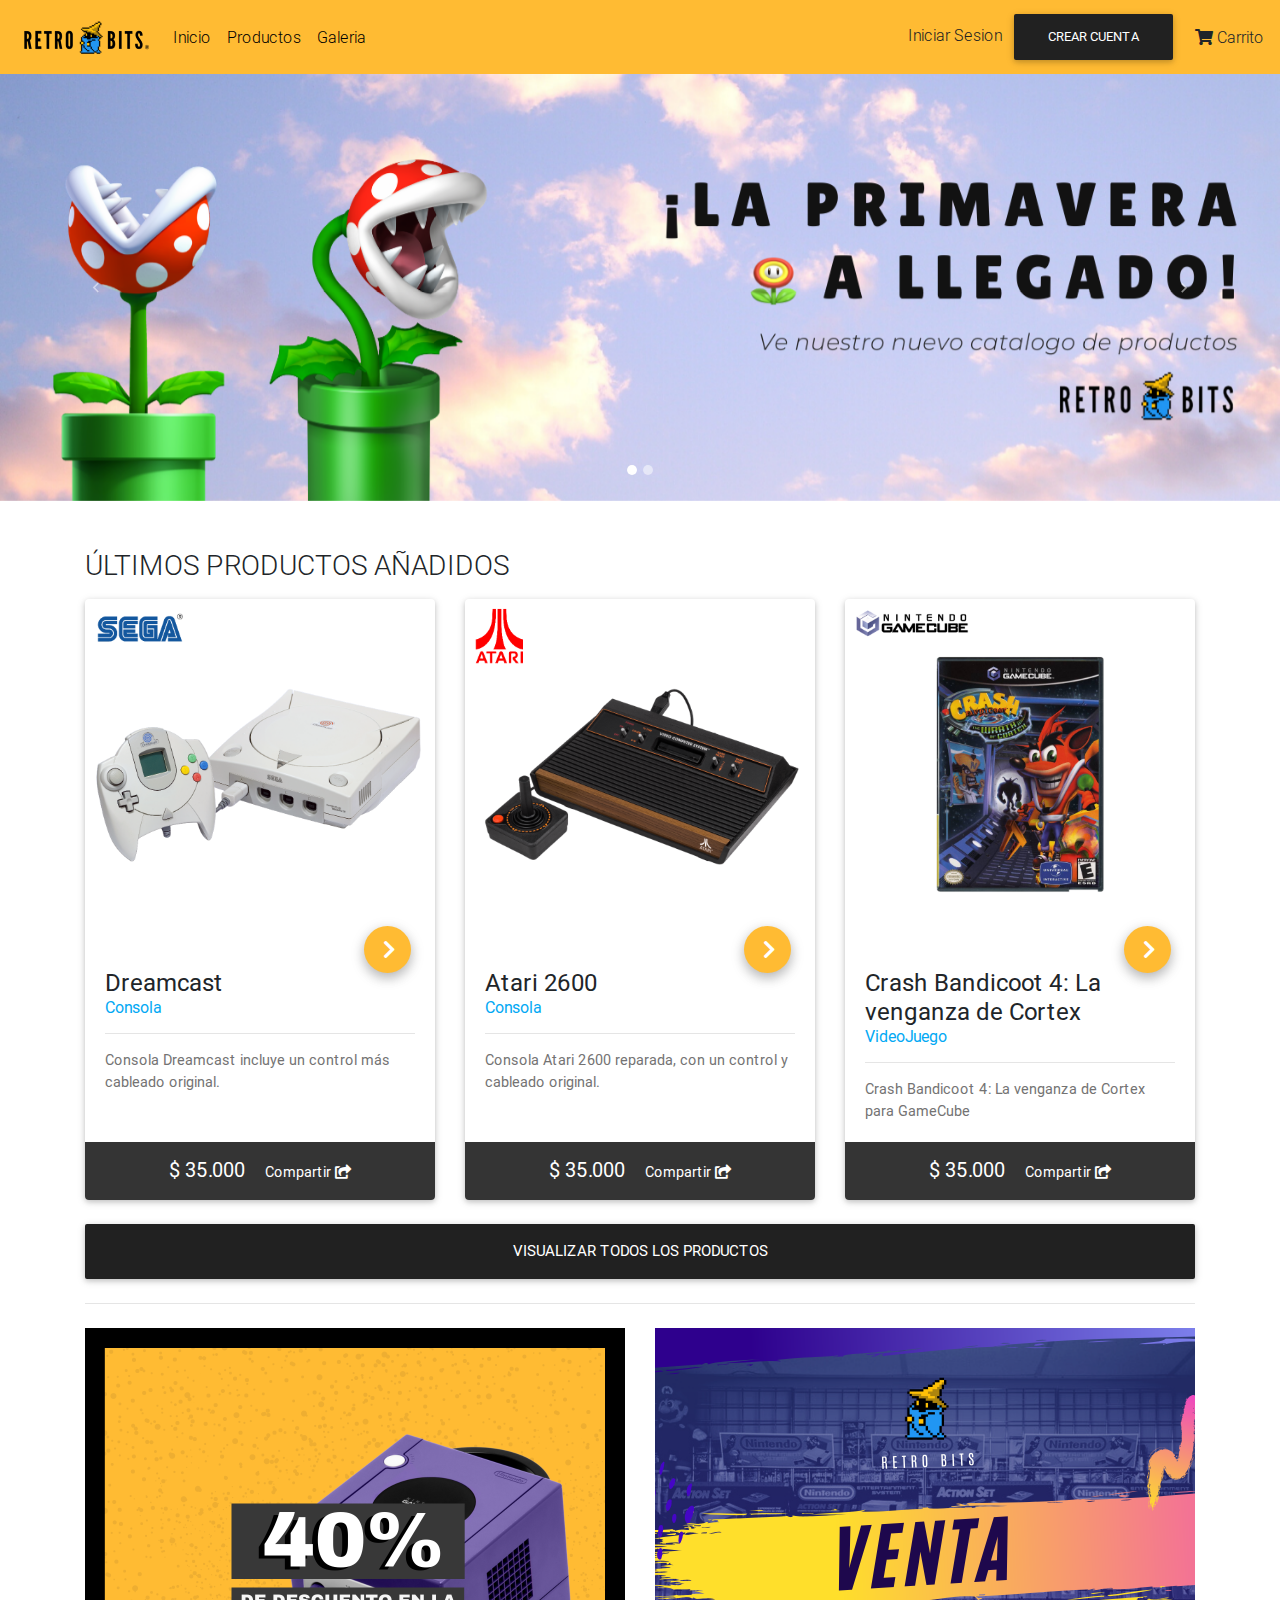
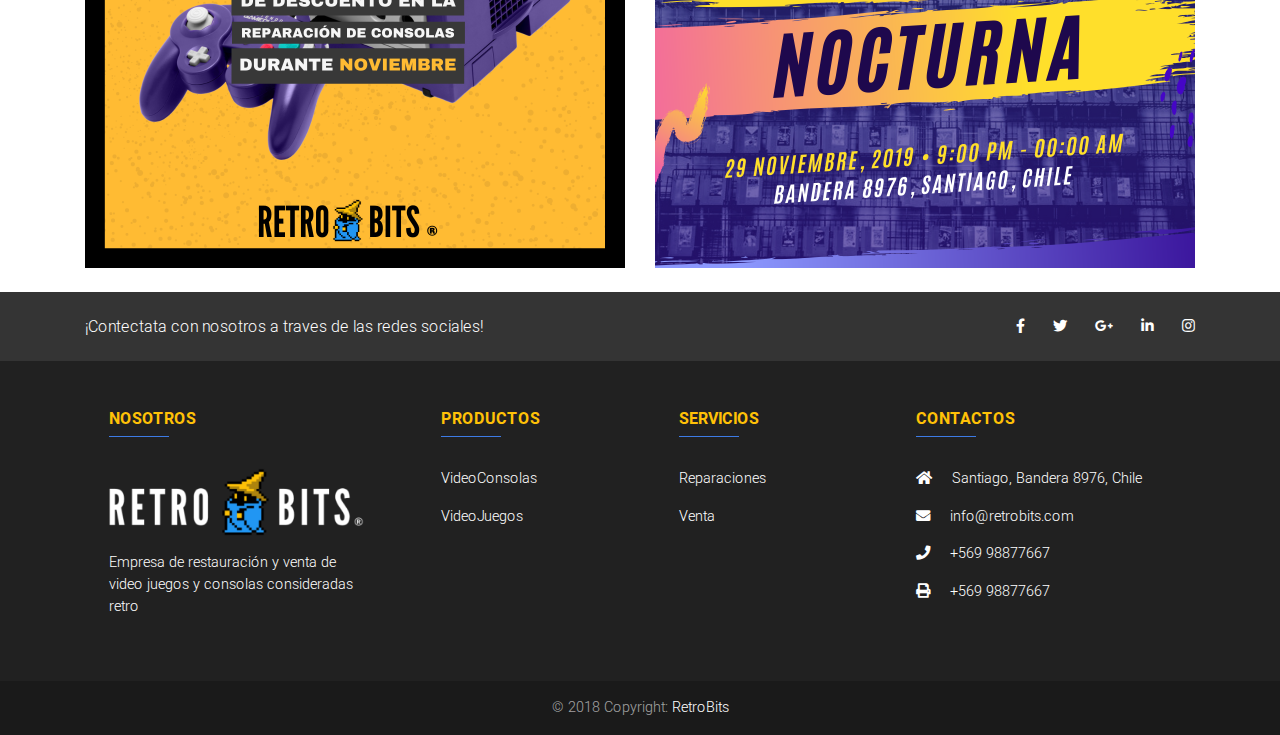
<file: index.html>
<!DOCTYPE html>
<html lang="en">

<head>
  <meta charset="utf-8">
  <meta name="viewport" content="width=device-width, initial-scale=1, shrink-to-fit=no">
  <meta http-equiv="x-ua-compatible" content="ie=edge">
  <title>¡Bienvenido a RetroBits!</title>
  <link rel="shortcut icon" href="img/mago.png" />
  <!-- Font Awesome -->
  <link rel="stylesheet" href="https://use.fontawesome.com/releases/v5.8.2/css/all.css">
  <!-- Bootstrap core CSS -->
  <link href="css/bootstrap.min.css" rel="stylesheet">
  <!-- Material Design Bootstrap -->
  <link href="css/mdb.min.css" rel="stylesheet">
  <!-- Your custom styles (optional) -->
  <link href="css/style.css" rel="stylesheet">
  <script src="js/push.min.js">
  </script>
  <script type="module" src="js/codigo_fuente/servicios/UsuarioServicio.js">
  </script>
</head>

<body>

<div id="modales"></div>
  <nav class="navbar navbar-expand-lg navbar-light warning-color lighten-5">
    <a class="navbar-brand pl-2" href="#"><img src=" img/logo.png"></a>
    <button class="navbar-toggler" type="button" data-toggle="collapse" data-target="#basicExampleNav"
      aria-controls="basicExampleNav" aria-expanded="false" aria-label="Toggle navigation">
      <span class="navbar-toggler-icon"></span>
    </button>
    <div class="collapse navbar-collapse" id="basicExampleNav">

    </div>
  </nav>
  <!--Carousel-->
  <div id="carousel-example-1z" class="carousel slide carousel-fade" data-ride="carousel">
    <!--Indicators-->
    <ol class="carousel-indicators">
      <li data-target="#carousel-example-1z" data-slide-to="0" class="active"></li>
      <li data-target="#carousel-example-1z" data-slide-to="1"></li>
    </ol>
    <!--Slides-->
    <div class="carousel-inner" role="listbox">
      <!--First slide-->
      <div class="carousel-item active">
        <img class="d-block w-100" src="img/portada1.png" alt="First slide">
      </div>
      <!--Second slide-->
      <div class="carousel-item">
        <img class="d-block w-100" src="img/portada2.png" alt="Second slide">
      </div>
    </div>
    <!--Controls-->
    <a class="carousel-control-prev" href="#carousel-example-1z" role="button" data-slide="prev">
      <span class="carousel-control-prev-icon" aria-hidden="true"></span>
      <span class="sr-only">Previous</span>
    </a>
    <a class="carousel-control-next" href="#carousel-example-1z" role="button" data-slide="next">
      <span class="carousel-control-next-icon" aria-hidden="true"></span>
      <span class="sr-only">Next</span>
    </a>
  </div>

  <div class="container mt-5 mb-4">
    <h3 class="text-uppercase mb-3">Últimos productos añadidos</h3>
    <div class="card-deck">
      <div class="card">
        <div class="view overlay">
          <img class="card-img-top" src="img/dreamcast.png" alt="Card image cap">
          <a>
            <div class="mask rgba-white-slight"></div>
          </a>
        </div>
        <a class="btn-floating btn-action ml-auto mr-4 warning-color lighten-3"><i
            class="fas fa-chevron-right pl-1"></i></a>
        <div class="card-body">
          <h4 class="card-title mb-0">Dreamcast</h4>
          <h6 class="light-blue-text mb-0">Consola</h6>
          <hr>
          <p class="card-text">
            Consola Dreamcast incluye un control más cableado original.
          </p>
        </div>
        <!-- Card footer -->
        <div class="rounded-bottom lighten-3 text-center pt-3" style="background-color: #343434;">
          <ul class="list-unstyled list-inline font-small">
            <li class="list-inline-item pr-2 white-text">
              <h5 class="mb-0"><strong>$ 35.000</strong></h5>
            </li>
            <li class="list-inline-item"><a href="#" class="white-text">Compartir <i
                  class="fas fa-share-square"></i></a></li>
          </ul>
        </div>

      </div>
      <!-- Card -->

      <!-- Card -->
      <div class="card">
        <div class="view overlay">
          <img class="card-img-top" src="img/atari2600.png" alt="Card image cap">
          <a>
            <div class="mask rgba-white-slight"></div>
          </a>
        </div>
        <a class="btn-floating btn-action ml-auto mr-4 warning-color lighten-3"><i
            class="fas fa-chevron-right pl-1"></i></a>
        <div class="card-body">
          <h4 class="card-title mb-0">Atari 2600</h4>
          <h6 class="light-blue-text mb-0">Consola</h6>
          <hr>
          <p class="card-text">Consola Atari 2600 reparada, con un control y cableado original.</p>
        </div>
        <!-- Card footer -->
        <div class="rounded-bottom lighten-3 text-center pt-3" style="background-color: #343434;">
          <ul class="list-unstyled list-inline font-small">
            <li class="list-inline-item pr-2 white-text">
              <h5 class="mb-0"><strong>$ 35.000</strong></h5>
            </li>
            <li class="list-inline-item"><a href="#" class="white-text">Compartir <i
                  class="fas fa-share-square"></i></a></li>
          </ul>
        </div>

      </div>
      <!-- Card -->

      <!-- Card -->
      <div class="card">
        <div class="view overlay">
          <img class="card-img-top" src="img/crash.png" alt="Card image cap">
          <a>
            <div class="mask rgba-white-slight"></div>
          </a>
        </div>
        <a class="btn-floating btn-action ml-auto mr-4 warning-color lighten-3"><i
            class="fas fa-chevron-right pl-1"></i></a>
        <div class="card-body">
          <h4 class="card-title mb-0">Crash Bandicoot 4: La venganza de Cortex</h4>
          <h6 class="light-blue-text mb-0">VideoJuego</h6>
          <hr>
          <p class="card-text">Crash Bandicoot 4: La venganza de Cortex para GameCube</p>
        </div>
        <!-- Card footer -->
        <div class="rounded-bottom lighten-3 text-center pt-3" style="background-color: #343434;">
          <ul class="list-unstyled list-inline font-small">
            <li class="list-inline-item pr-2 white-text">
              <h5 class="mb-0"><strong>$ 35.000</strong></h5>
            </li>
            <li class="list-inline-item"><a href="#" class="white-text">Compartir <i
                  class="fas fa-share-square"></i></a></li>
          </ul>
        </div>

      </div>
      <!-- Card -->
    </div>
    <button type="button" class="btn btn-dark btn-lg btn-block mt-4"
      onclick="window.location='productos.html';">Visualizar todos los productos</button>
  </div>



  <div class="container mb-4">
    <hr class="mb-4">
    <div class="row">
      <div class="col-6">
        <img src="img/anuncio1.png" class="w-100">
      </div>
      <div class="col-6">
        <img src="img/anuncio2.png" class="w-100">
      </div>
    </div>
  </div>

  <!-- Footer -->
  <footer class="page-footer Fixed-bottom  font-small elegant-color-dark">

    <div style="background-color: #343434;">
      <div class="container">
        <div class="row py-4 d-flex align-items-center">
          <div class="col-md-6 col-lg-6 text-center text-md-left mb-4 mb-md-0">
            <h6 class="mb-0">¡Contectata con nosotros a traves de las redes sociales!</h6>
          </div>
          <div class="col-md-6 col-lg-6 text-center text-md-right">
            <a class="fb-ic">
              <i class="fab fa-facebook-f white-text mr-4"> </i>
            </a>
            <a class="tw-ic">
              <i class="fab fa-twitter white-text mr-4"> </i>
            </a>
            <a class="gplus-ic">
              <i class="fab fa-google-plus-g white-text mr-4"> </i>
            </a>
            <a class="li-ic">
              <i class="fab fa-linkedin-in white-text mr-4"> </i>
            </a>
            <a class="ins-ic">
              <i class="fab fa-instagram white-text"> </i>
            </a>
          </div>
        </div>
      </div>
    </div>

    <!-- Footer Links -->
    <div class="container  text-center text-md-left mt-5 mb-4">
      <div class="row mt-3">
        <div class="col-md-3 col-lg-3 col-xl-3 mx-auto mb-4">
          <h6 class="text-uppercase amber-text font-weight-bold">Nosotros</h6>
          <hr class="blue accent-2 mb-4 mt-0 d-inline-block mx-auto" style="width: 60px;">
          <img src="img/logo-white.jpg" class="img w-100 mb-3">
          <p>Empresa de restauración y venta de video
            juegos y consolas consideradas retro</p>
        </div>

        <div class="col-md-2 col-lg-2 col-xl-2 mx-auto mb-4">
          <h6 class="text-uppercase amber-text font-weight-bold">Productos</h6>
          <hr class="blue accent-2 mb-4 mt-0 d-inline-block mx-auto" style="width: 60px;">
          <p>
            <a href="#!">VideoConsolas</a>
          </p>
          <p>
            <a href="#!">VideoJuegos</a>
          </p>
        </div>

        <div class="col-md-3 col-lg-2 col-xl-2 mx-auto mb-4">
          <h6 class="text-uppercase amber-text font-weight-bold">Servicios</h6>
          <hr class="blue accent-2 mb-4 mt-0 d-inline-block mx-auto" style="width: 60px;">
          <p>
            <a href="#!">Reparaciones</a>
          </p>
          <p>
            <a href="#!">Venta</a>
          </p>
        </div>

        <div class="col-md-4 col-lg-4 col-xl-3 mx-auto mb-md-0 mb-4">
          <h6 class="text-uppercase amber-text font-weight-bold">Contactos</h6>
          <hr class="blue accent-2 mb-4 mt-0 d-inline-block mx-auto" style="width: 60px;">
          <p>
            <i class="fas fa-home mr-3"></i> Santiago, Bandera 8976, Chile</p>
          <p>
            <i class="fas fa-envelope mr-3"></i> info@retrobits.com</p>
          <p>
            <i class="fas fa-phone mr-3"></i> +569 98877667</p>
          <p>
            <i class="fas fa-print mr-3"></i> +569 98877667</p>
        </div>

      </div>
    </div>
    <!-- Footer Links -->

    <!-- Copyright -->
    <div class="footer-copyright text-center py-3">© 2018 Copyright:
      <a href="">RetroBits</a>
    </div>
    <!-- Copyright -->
  </footer>

  <!-- SCRIPTS -->
  <!-- JQuery -->
  <script type="text/javascript" src="js/jquery-3.4.1.min.js"></script>
  <!-- Bootstrap tooltips -->
  <script type="text/javascript" src="js/popper.min.js"></script>
  <!-- Bootstrap core JavaScript -->
  <script type="text/javascript" src="js/bootstrap.min.js"></script>
  <!-- MDB core JavaScript -->
  <script type="text/javascript" src="js/mdb.min.js"></script>
</body>

</html>
</file>
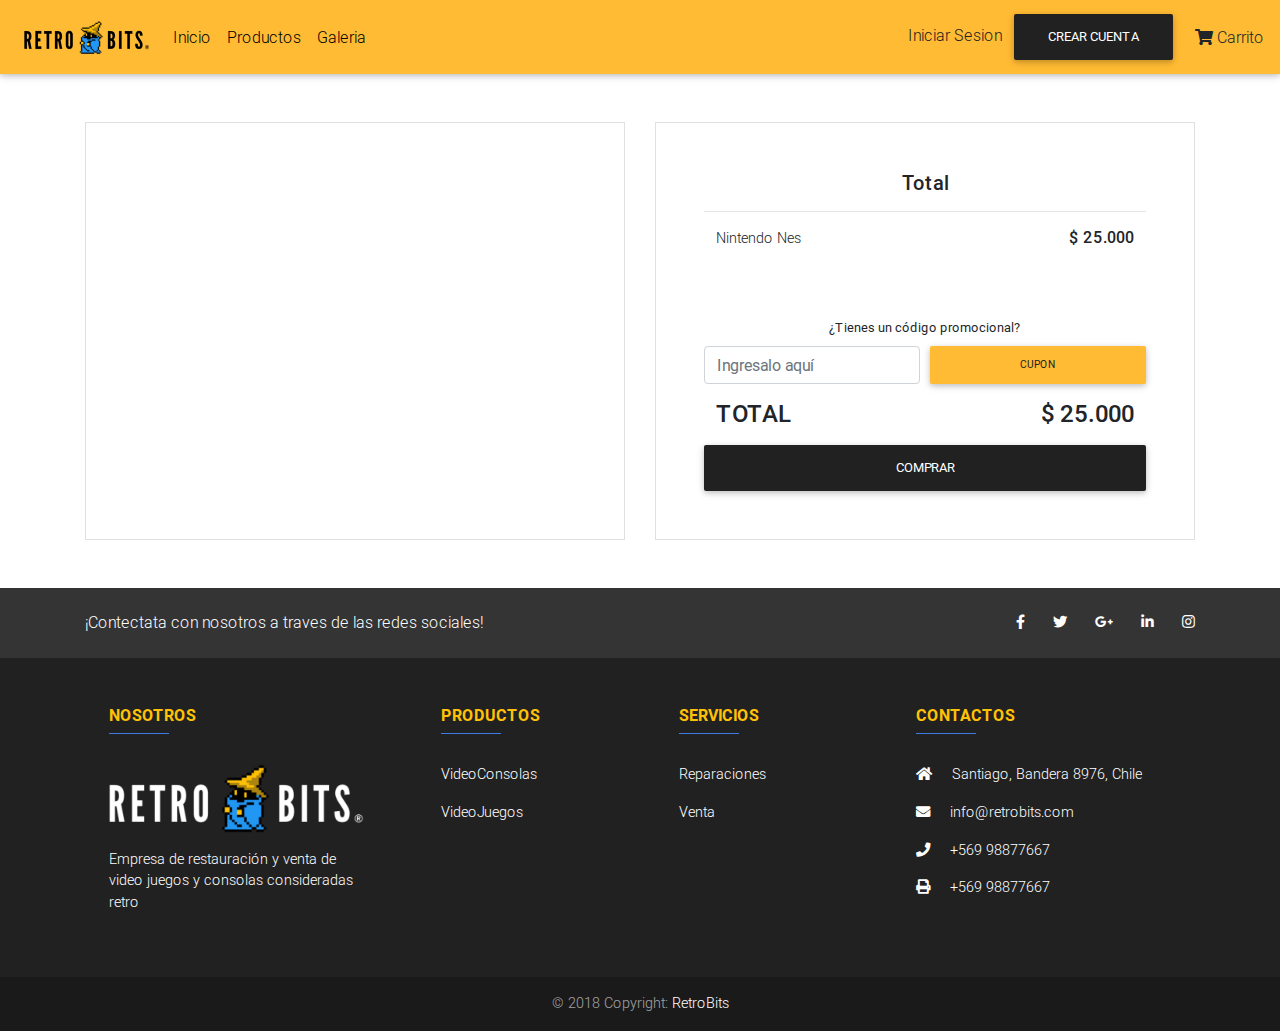
<file: carrito.html>
<!DOCTYPE html>
<html lang="en">

<head>
    <meta charset="utf-8">
    <meta name="viewport" content="width=device-width, initial-scale=1, shrink-to-fit=no">
    <meta http-equiv="x-ua-compatible" content="ie=edge">
    <title>Carrito de compras</title>
    <link rel="shortcut icon" href="img/mago.png" />
    <script src="js/codigo_fuente/servicios/CarritoServicio.js"></script>
    <script type="module" src="js/codigo_fuente/servicios/UsuarioServicio.js"></script>
    <!-- Font Awesome -->
    <link rel="stylesheet" href="https://use.fontawesome.com/releases/v5.8.2/css/all.css">
    <!-- Bootstrap core CSS -->
    <link href="css/bootstrap.min.css" rel="stylesheet">
    <!-- Material Design Bootstrap -->
    <link href="css/mdb.min.css" rel="stylesheet">
    <!-- Your custom styles (optional) -->
    <link href="css/style.css" rel="stylesheet">
</head>

<body>
<div id="modales"></div>
    <nav class="navbar navbar-expand-lg navbar-light warning-color lighten-5">
        <a class="navbar-brand pl-2" href="index.html"><img src="img/logo.png"></a>
        <button class="navbar-toggler" type="button" data-toggle="collapse" data-target="#basicExampleNav"
            aria-controls="basicExampleNav" aria-expanded="false" aria-label="Toggle navigation">
            <span class="navbar-toggler-icon"></span>
        </button>
        <div class="collapse navbar-collapse" id="basicExampleNav">
        </div>
    </nav>

    <div class="container pt-5 mb-5">
        <div class="row">
            <div class="col-sm-6">
                <div class="border border-light p-5 h-100" id="divVistaCarrito">

                </div>
            </div>
            <div class="col-sm-6" id="divTotal">
                <div class="text-center border border-light p-5">
                    <h5 class="h5 mb-0">Total</h5>
                    <hr>
                    <table class="table mb-5 table-borderless">
                        <tr>
                            <td class="text-left py-0">
                                <p>Nintendo Nes</p>
                            </td>
                            <td class="text-right py-0">
                                <h6 class="h6 mb-0">
                                    <p>$ 25.000</p>
                                </h6>
                            </td>
                        </tr>
                    </table>
                    <label><small>¿Tienes un código promocional?</small></label>
                    <div class="form-row mb-3">
                        <div class="col">
                            <input type="text" id="txtCupon" class="form-control" placeholder="Ingresalo aquí">
                        </div>
                        <div class="col">
                            <button class="btn btn-warning text-dark btn-block btn-sm h-100">Cupon</button>
                        </div>
                    </div>
                    <table class="table mb-3 table-borderless">
                        <tr>
                            <td class="text-left py-0">
                                <h4 class="h4 mb-0">TOTAL</h4>
                            </td>
                            <td class="text-right py-0">
                                <h4 class="h4 mb-0">$ 25.000</h4>
                            </td>
                        </tr>
                    </table>
                    <button class="btn btn-dark btn-block" onclick="window.location='detallePago.html';">Comprar</button>
                </div>
            </div>
        </div>
    </div>


    <!-- Footer -->
    <footer class="page-footer Fixed-bottom  font-small elegant-color-dark">
        <div style="background-color: #343434;">
            <div class="container">
                <div class="row py-4 d-flex align-items-center">
                    <div class="col-md-6 col-lg-6 text-center text-md-left mb-4 mb-md-0">
                        <h6 class="mb-0">¡Contectata con nosotros a traves de las redes sociales!</h6>
                    </div>
                    <div class="col-md-6 col-lg-6 text-center text-md-right">
                        <a class="fb-ic">
                            <i class="fab fa-facebook-f white-text mr-4"> </i>
                        </a>
                        <a class="tw-ic">
                            <i class="fab fa-twitter white-text mr-4"> </i>
                        </a>
                        <a class="gplus-ic">
                            <i class="fab fa-google-plus-g white-text mr-4"> </i>
                        </a>
                        <a class="li-ic">
                            <i class="fab fa-linkedin-in white-text mr-4"> </i>
                        </a>
                        <a class="ins-ic">
                            <i class="fab fa-instagram white-text"> </i>
                        </a>
                    </div>
                </div>
            </div>
        </div>

        <!-- Footer Links -->
        <div class="container  text-center text-md-left mt-5 mb-4">
            <div class="row mt-3">
                <div class="col-md-3 col-lg-3 col-xl-3 mx-auto mb-4">
                    <h6 class="text-uppercase amber-text font-weight-bold">Nosotros</h6>
                    <hr class="blue accent-2 mb-4 mt-0 d-inline-block mx-auto" style="width: 60px;">
                    <img src="img/logo-white.jpg" class="img w-100 mb-3">
                    <p>Empresa de restauración y venta de video
                        juegos y consolas consideradas retro</p>
                </div>

                <div class="col-md-2 col-lg-2 col-xl-2 mx-auto mb-4">
                    <h6 class="text-uppercase amber-text font-weight-bold">Productos</h6>
                    <hr class="blue accent-2 mb-4 mt-0 d-inline-block mx-auto" style="width: 60px;">
                    <p>
                        <a href="#!">VideoConsolas</a>
                    </p>
                    <p>
                        <a href="#!">VideoJuegos</a>
                    </p>
                </div>

                <div class="col-md-3 col-lg-2 col-xl-2 mx-auto mb-4">
                    <h6 class="text-uppercase amber-text font-weight-bold">Servicios</h6>
                    <hr class="blue accent-2 mb-4 mt-0 d-inline-block mx-auto" style="width: 60px;">
                    <p>
                        <a href="#!">Reparaciones</a>
                    </p>
                    <p>
                        <a href="#!">Venta</a>
                    </p>
                </div>

                <div class="col-md-4 col-lg-4 col-xl-3 mx-auto mb-md-0 mb-4">
                    <h6 class="text-uppercase amber-text font-weight-bold">Contactos</h6>
                    <hr class="blue accent-2 mb-4 mt-0 d-inline-block mx-auto" style="width: 60px;">
                    <p>
                        <i class="fas fa-home mr-3"></i> Santiago, Bandera 8976, Chile</p>
                    <p>
                        <i class="fas fa-envelope mr-3"></i> info@retrobits.com</p>
                    <p>
                        <i class="fas fa-phone mr-3"></i> +569 98877667</p>
                    <p>
                        <i class="fas fa-print mr-3"></i> +569 98877667</p>
                </div>

            </div>
        </div>
        <!-- Footer Links -->

        <!-- Copyright -->
        <div class="footer-copyright text-center py-3">© 2018 Copyright:
            <a href="">RetroBits</a>
        </div>
        <!-- Copyright -->
    </footer>
    <!-- Footer -->


    <!-- SCRIPTS -->
    <!-- JQuery -->
    <script type="text/javascript" src="js/jquery-3.4.1.min.js"></script>
    <!-- Bootstrap tooltips -->
    <script type="text/javascript" src="js/popper.min.js"></script>
    <!-- Bootstrap core JavaScript -->
    <script type="text/javascript" src="js/bootstrap.min.js"></script>
    <!-- MDB core JavaScript -->
    <script type="text/javascript" src="js/mdb.min.js"></script>
</body>

</html>
</file>
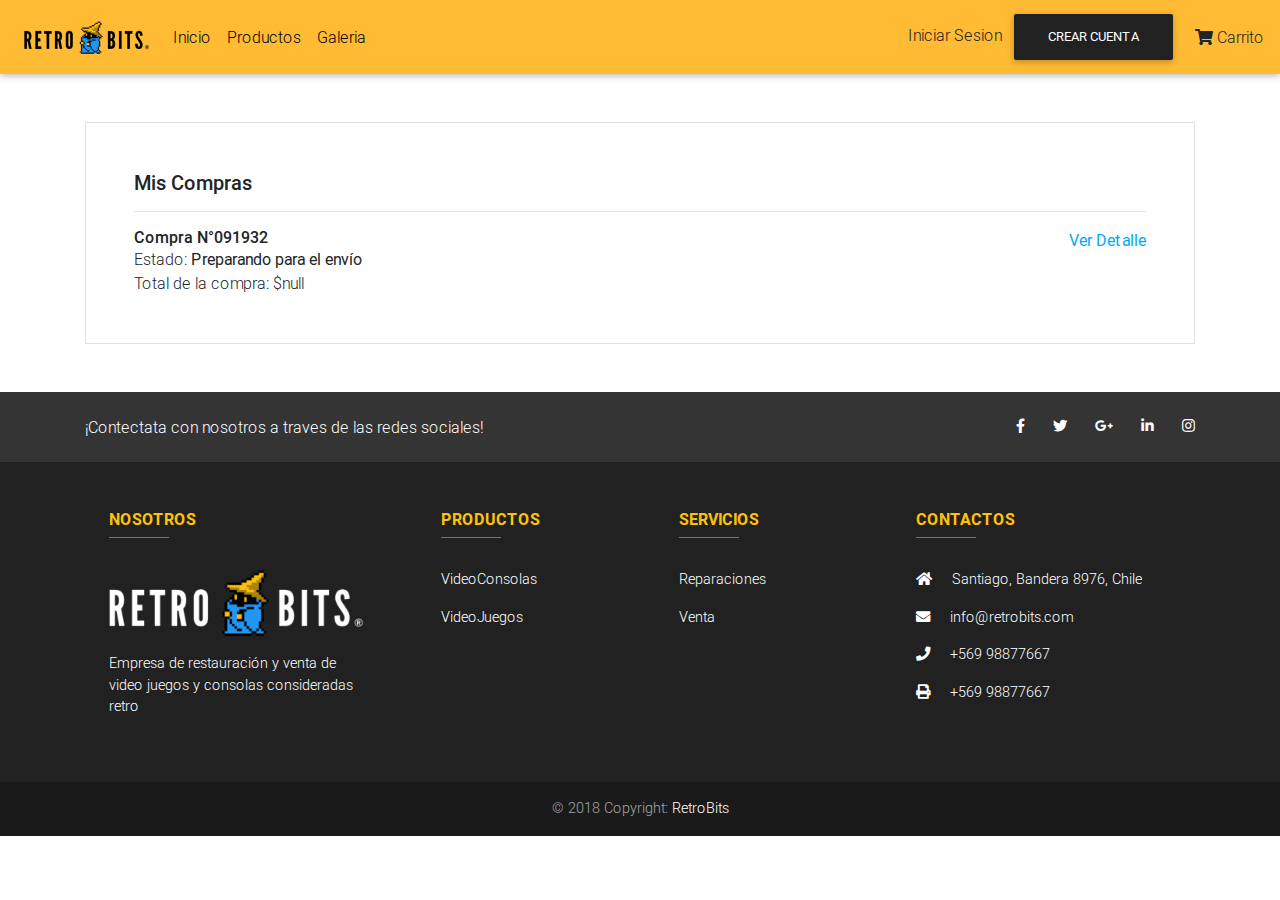
<file: compras.html>
<!DOCTYPE html>
<html lang="en">

<head>
    <meta charset="utf-8">
    <meta name="viewport" content="width=device-width, initial-scale=1, shrink-to-fit=no">
    <meta http-equiv="x-ua-compatible" content="ie=edge">
    <title>Carrito de compras</title>
    <link rel="shortcut icon" href="img/mago.png" />
    <script src="js/push.min.js">
    </script>
    <script type="module" src="js/codigo_fuente/servicios/UsuarioServicio.js"></script>
    <script src="js/codigo_fuente/servicios/CompraServicio.js"></script>
    <!-- Font Awesome -->
    <link rel="stylesheet" href="https://use.fontawesome.com/releases/v5.8.2/css/all.css">
    <!-- Bootstrap core CSS -->
    <link href="css/bootstrap.min.css" rel="stylesheet">
    <!-- Material Design Bootstrap -->
    <link href="css/mdb.min.css" rel="stylesheet">
    <!-- Your custom styles (optional) -->
    <link href="css/style.css" rel="stylesheet">
    <script>

    </script>
</head>

<body>
<div id="modales"></div>
    <nav class="navbar navbar-expand-lg navbar-light warning-color lighten-5">
        <a class="navbar-brand pl-2" href="index.html"><img src="img/logo.png"></a>
        <button class="navbar-toggler" type="button" data-toggle="collapse" data-target="#basicExampleNav"
            aria-controls="basicExampleNav" aria-expanded="false" aria-label="Toggle navigation">
            <span class="navbar-toggler-icon"></span>
        </button>
        <div class="collapse navbar-collapse" id="basicExampleNav">
        </div>
    </nav>

    <div class="container pt-5 mb-5">
        <div class="row">
            <div class="col">
                <div class="border border-light p-5 h-100">
                    <h5 class="h5 mb-0">Mis Compras</h5>
                    <hr>
                    <div class="row">
                        <div class="col-8">
                            <h6 class="h6 mb-0">Compra N°091932</h6>
                            <p class="mb-0">Estado: <strong>Preparando para el envío</strong></p>
                            <p class="mb-0" id="totalVenta">Total de la compra: $25.000</p>
                        </div>
                        <div class="col-4 text-right">
                            <a class="light-blue-text text-right mb-0">
                                <strong>Ver Detalle</strong>
                            </a>
                        </div>
                    </div>
                </div>
            </div>
        </div>
    </div>

    <!-- Footer -->
    <footer class="page-footer Fixed-bottom  font-small elegant-color-dark">
        <div style="background-color: #343434;">
            <div class="container">
                <div class="row py-4 d-flex align-items-center">
                    <div class="col-md-6 col-lg-6 text-center text-md-left mb-4 mb-md-0">
                        <h6 class="mb-0">¡Contectata con nosotros a traves de las redes sociales!</h6>
                    </div>
                    <div class="col-md-6 col-lg-6 text-center text-md-right">
                        <a class="fb-ic">
                            <i class="fab fa-facebook-f white-text mr-4"> </i>
                        </a>
                        <a class="tw-ic">
                            <i class="fab fa-twitter white-text mr-4"> </i>
                        </a>
                        <a class="gplus-ic">
                            <i class="fab fa-google-plus-g white-text mr-4"> </i>
                        </a>
                        <a class="li-ic">
                            <i class="fab fa-linkedin-in white-text mr-4"> </i>
                        </a>
                        <a class="ins-ic">
                            <i class="fab fa-instagram white-text"> </i>
                        </a>
                    </div>
                </div>
            </div>
        </div>

        <!-- Footer Links -->
        <div class="container  text-center text-md-left mt-5 mb-4">
            <div class="row mt-3">
                <div class="col-md-3 col-lg-3 col-xl-3 mx-auto mb-4">
                    <h6 class="text-uppercase amber-text font-weight-bold">Nosotros</h6>
                    <hr class="blue accent-2 mb-4 mt-0 d-inline-block mx-auto" style="width: 60px;">
                    <img src="img/logo-white.jpg" class="img w-100 mb-3">
                    <p>Empresa de restauración y venta de video
                        juegos y consolas consideradas retro</p>
                </div>

                <div class="col-md-2 col-lg-2 col-xl-2 mx-auto mb-4">
                    <h6 class="text-uppercase amber-text font-weight-bold">Productos</h6>
                    <hr class="blue accent-2 mb-4 mt-0 d-inline-block mx-auto" style="width: 60px;">
                    <p>
                        <a href="#!">VideoConsolas</a>
                    </p>
                    <p>
                        <a href="#!">VideoJuegos</a>
                    </p>
                </div>

                <div class="col-md-3 col-lg-2 col-xl-2 mx-auto mb-4">
                    <h6 class="text-uppercase amber-text font-weight-bold">Servicios</h6>
                    <hr class="blue accent-2 mb-4 mt-0 d-inline-block mx-auto" style="width: 60px;">
                    <p>
                        <a href="#!">Reparaciones</a>
                    </p>
                    <p>
                        <a href="#!">Venta</a>
                    </p>
                </div>

                <div class="col-md-4 col-lg-4 col-xl-3 mx-auto mb-md-0 mb-4">
                    <h6 class="text-uppercase amber-text font-weight-bold">Contactos</h6>
                    <hr class="blue accent-2 mb-4 mt-0 d-inline-block mx-auto" style="width: 60px;">
                    <p>
                        <i class="fas fa-home mr-3"></i> Santiago, Bandera 8976, Chile</p>
                    <p>
                        <i class="fas fa-envelope mr-3"></i> info@retrobits.com</p>
                    <p>
                        <i class="fas fa-phone mr-3"></i> +569 98877667</p>
                    <p>
                        <i class="fas fa-print mr-3"></i> +569 98877667</p>
                </div>

            </div>
        </div>
        <!-- Footer Links -->

        <!-- Copyright -->
        <div class="footer-copyright text-center py-3">© 2018 Copyright:
            <a href="">RetroBits</a>
        </div>
        <!-- Copyright -->
    </footer>
    <!-- Footer -->


    <!-- SCRIPTS -->
    <!-- JQuery -->
    <script type="text/javascript" src="js/jquery-3.4.1.min.js"></script>
    <!-- Bootstrap tooltips -->
    <script type="text/javascript" src="js/popper.min.js"></script>
    <!-- Bootstrap core JavaScript -->
    <script type="text/javascript" src="js/bootstrap.min.js"></script>
    <!-- MDB core JavaScript -->
    <script type="text/javascript" src="js/mdb.min.js"></script>
</body>

</html>
</file>
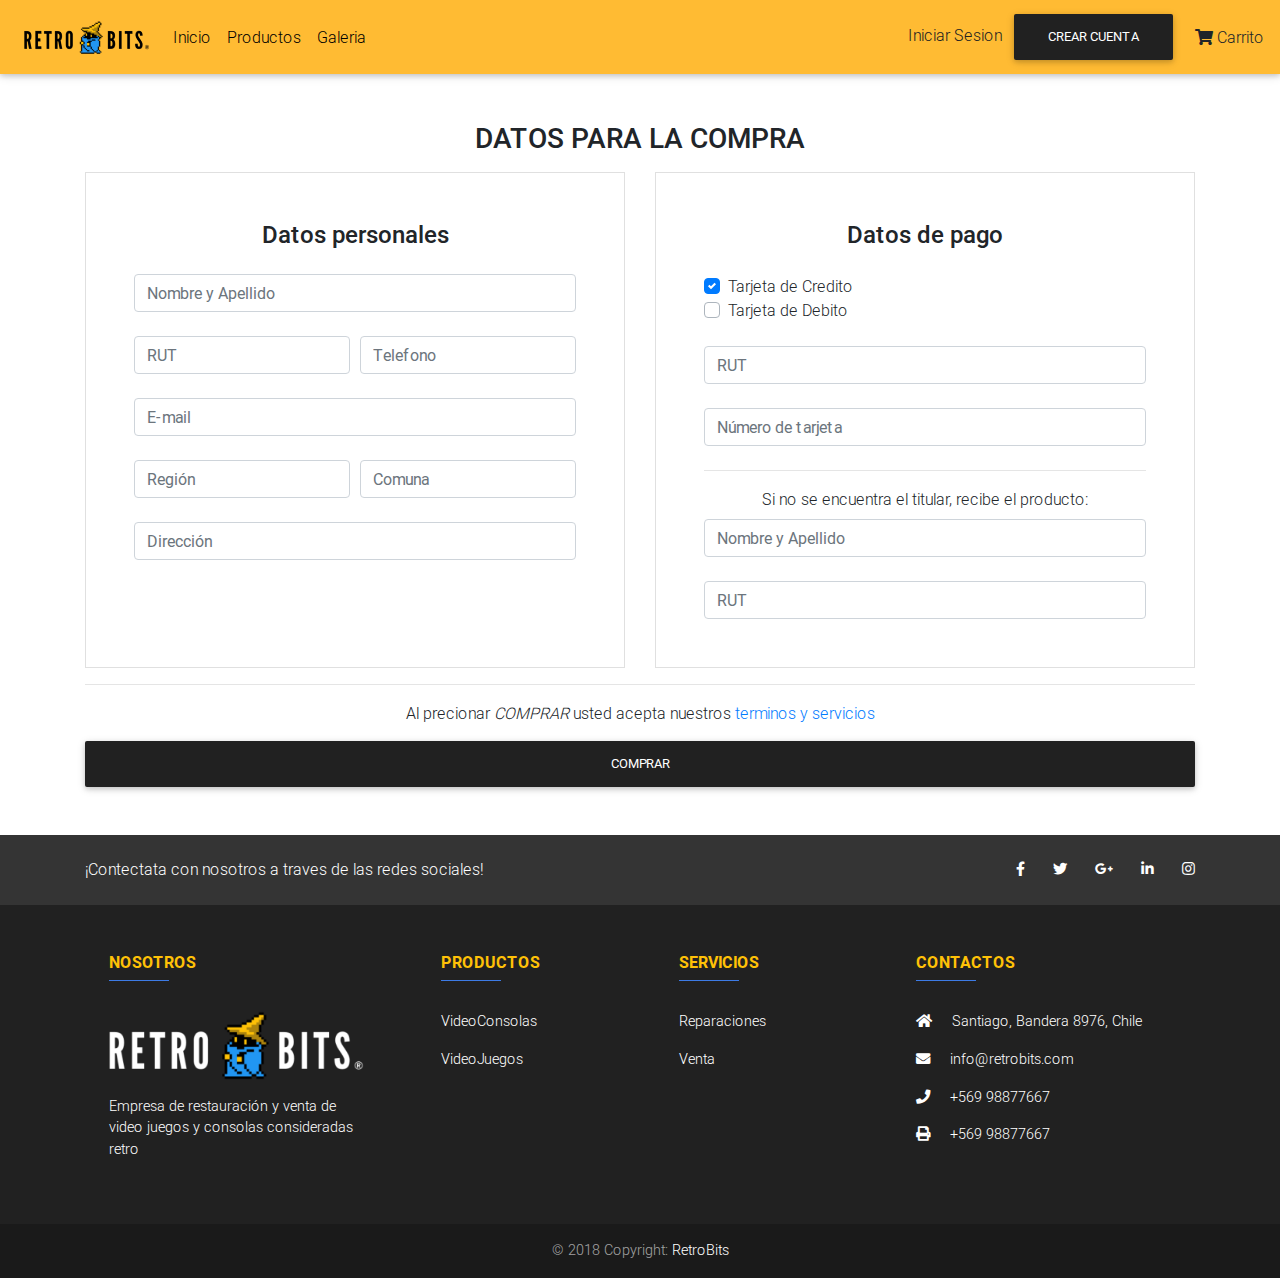
<file: detallePago.html>
<!DOCTYPE html>
<html lang="en">

<head>
    <meta charset="utf-8">
    <meta name="viewport" content="width=device-width, initial-scale=1, shrink-to-fit=no">
    <meta http-equiv="x-ua-compatible" content="ie=edge">
    <title>Detalle de compras</title>
    <link rel="shortcut icon" href="img/mago.png" />
    <script src="js/push.min.js">
    </script>
    <script type="module" src="js/codigo_fuente/servicios/UsuarioServicio.js"></script>
    <!-- Font Awesome -->
    <link rel="stylesheet" href="https://use.fontawesome.com/releases/v5.8.2/css/all.css">
    <!-- Bootstrap core CSS -->
    <link href="css/bootstrap.min.css" rel="stylesheet">
    <!-- Material Design Bootstrap -->
    <link href="css/mdb.min.css" rel="stylesheet">
    <!-- Your custom styles (optional) -->
    <link href="css/style.css" rel="stylesheet">
</head>

<body>
    <div id="modales"></div>
    <nav class="navbar navbar-expand-lg navbar-light warning-color lighten-5">
        <a class="navbar-brand pl-2" href="index.html"><img src="img/logo.png"></a>
        <button class="navbar-toggler" type="button" data-toggle="collapse" data-target="#basicExampleNav"
            aria-controls="basicExampleNav" aria-expanded="false" aria-label="Toggle navigation">
            <span class="navbar-toggler-icon"></span>
        </button>
        <div class="collapse navbar-collapse" id="basicExampleNav">
        </div>
    </nav>
    <form class="needs-validatio" novalidate>
    <div class="container pt-5 mb-">
        <h3 class="h3 text-center mb-3  text-uppercase">Datos para la compra</h3>
        <div class="row">
            <div class="col-sm-6">
                <div class="text-center border border-light p-5 h-100">
                    <p class="h4 mb-4">Datos personales</p>
                    <input type="text" id="txtnombre" class="form-control mb-4" required placeholder="Nombre y Apellido">
                    <div class="form-row mb-4">
                        <div class="col">
                            <input type="text" id="txtRut" class="form-control"  required placeholder="RUT">
                        </div>
                        <div class="col">
                            <input type="text" id="txtTelefono" class="form-control" required placeholder="Telefono">
                        </div>
                    </div>
                    <input type="email" id="txtEmail" class="form-control mb-4"  required placeholder="E-mail">
                    <div class="form-row mb-4">
                        <div class="col">
                            <input type="text" id="txtRegion" class="form-control" required placeholder="Región">
                        </div>
                        <div class="col">
                            <input type="text" id="txtComuna" class="form-control" required placeholder="Comuna">
                        </div>
                    </div>
                    <input type="text" id="txtDireccion" class="form-control mb-4" required placeholder="Dirección">
                </div>
            </div>
            <div class="col-sm-6">
                <div class="text-center border border-light p-5">
                    <p class="h4 mb-4">Datos de pago</p>
                    <div class="custom-control custom-checkbox text-left">
                        <input type="radio" class="custom-control-input" id="radio1" name="rb" checked>
                        <label class="custom-control-label" for="radio1">Tarjeta de Credito</label>
                    </div>
                    <div class="custom-control custom-checkbox mb-4 text-left">
                        <input type="radio" class="custom-control-input" id="radio2" name="rb">
                        <label class="custom-control-label" for="radio2">Tarjeta de Debito</label>
                    </div>

                    <input type="text" id="txtRutTarjeta" required class="form-control mb-4" placeholder="RUT">
                    <input type="text" id="txtNumeroTarjeta" required class="form-control mb-4" placeholder="Número de tarjeta">

                    <hr>

                    <label for="txtnombreRetiro">Si no se encuentra el titular, recibe el producto:</label>
                    <input type="text" id="txtnombreRetiro" required class="form-control mb-4" placeholder="Nombre y Apellido">
                    <input type="text" id="txtRutRetiro" required class="form-control" placeholder="RUT">
                </div>
            </div>
        </div>

        <hr>

        <p class="text-center">Al precionar
            <em>COMPRAR</em> usted acepta nuestros
            <a href="" target="_blank">terminos y servicios</a>
        </p>

        <button class="btn btn-dark btn-block mb-5" type="submit" value="Comprar">Comprar</button>
    </div>
    </form>

    <!-- Footer -->
    <footer class="page-footer Fixed-bottom  font-small elegant-color-dark">
        <div style="background-color: #343434;">
            <div class="container">
                <div class="row py-4 d-flex align-items-center">
                    <div class="col-md-6 col-lg-6 text-center text-md-left mb-4 mb-md-0">
                        <h6 class="mb-0">¡Contectata con nosotros a traves de las redes sociales!</h6>
                    </div>
                    <div class="col-md-6 col-lg-6 text-center text-md-right">
                        <a class="fb-ic">
                            <i class="fab fa-facebook-f white-text mr-4"> </i>
                        </a>
                        <a class="tw-ic">
                            <i class="fab fa-twitter white-text mr-4"> </i>
                        </a>
                        <a class="gplus-ic">
                            <i class="fab fa-google-plus-g white-text mr-4"> </i>
                        </a>
                        <a class="li-ic">
                            <i class="fab fa-linkedin-in white-text mr-4"> </i>
                        </a>
                        <a class="ins-ic">
                            <i class="fab fa-instagram white-text"> </i>
                        </a>
                    </div>
                </div>
            </div>
        </div>

        <!-- Footer Links -->
        <div class="container  text-center text-md-left mt-5 mb-4">
            <div class="row mt-3">
                <div class="col-md-3 col-lg-3 col-xl-3 mx-auto mb-4">
                    <h6 class="text-uppercase amber-text font-weight-bold">Nosotros</h6>
                    <hr class="blue accent-2 mb-4 mt-0 d-inline-block mx-auto" style="width: 60px;">
                    <img src="img/logo-white.jpg" class="img w-100 mb-3">
                    <p>Empresa de restauración y venta de video
                        juegos y consolas consideradas retro</p>
                </div>

                <div class="col-md-2 col-lg-2 col-xl-2 mx-auto mb-4">
                    <h6 class="text-uppercase amber-text font-weight-bold">Productos</h6>
                    <hr class="blue accent-2 mb-4 mt-0 d-inline-block mx-auto" style="width: 60px;">
                    <p>
                        <a href="#!">VideoConsolas</a>
                    </p>
                    <p>
                        <a href="#!">VideoJuegos</a>
                    </p>
                </div>

                <div class="col-md-3 col-lg-2 col-xl-2 mx-auto mb-4">
                    <h6 class="text-uppercase amber-text font-weight-bold">Servicios</h6>
                    <hr class="blue accent-2 mb-4 mt-0 d-inline-block mx-auto" style="width: 60px;">
                    <p>
                        <a href="#!">Reparaciones</a>
                    </p>
                    <p>
                        <a href="#!">Venta</a>
                    </p>
                </div>

                <div class="col-md-4 col-lg-4 col-xl-3 mx-auto mb-md-0 mb-4">
                    <h6 class="text-uppercase amber-text font-weight-bold">Contactos</h6>
                    <hr class="blue accent-2 mb-4 mt-0 d-inline-block mx-auto" style="width: 60px;">
                    <p>
                        <i class="fas fa-home mr-3"></i> Santiago, Bandera 8976, Chile</p>
                    <p>
                        <i class="fas fa-envelope mr-3"></i> info@retrobits.com</p>
                    <p>
                        <i class="fas fa-phone mr-3"></i> +569 98877667</p>
                    <p>
                        <i class="fas fa-print mr-3"></i> +569 98877667</p>
                </div>

            </div>
        </div>
        <!-- Footer Links -->

        <!-- Copyright -->
        <div class="footer-copyright text-center py-3">© 2018 Copyright:
            <a href="">RetroBits</a>
        </div>
        <!-- Copyright -->
    </footer>
    <!-- Footer -->


    <!-- SCRIPTS -->
    <!-- JQuery -->
    <script type="text/javascript" src="js/jquery-3.4.1.min.js"></script>
    <!-- Bootstrap tooltips -->
    <script type="text/javascript" src="js/popper.min.js"></script>
    <!-- Bootstrap core JavaScript -->
    <script type="text/javascript" src="js/bootstrap.min.js"></script>
    <!-- MDB core JavaScript -->
    <script type="text/javascript" src="js/mdb.min.js"></script>
</body>

</html>
</file>
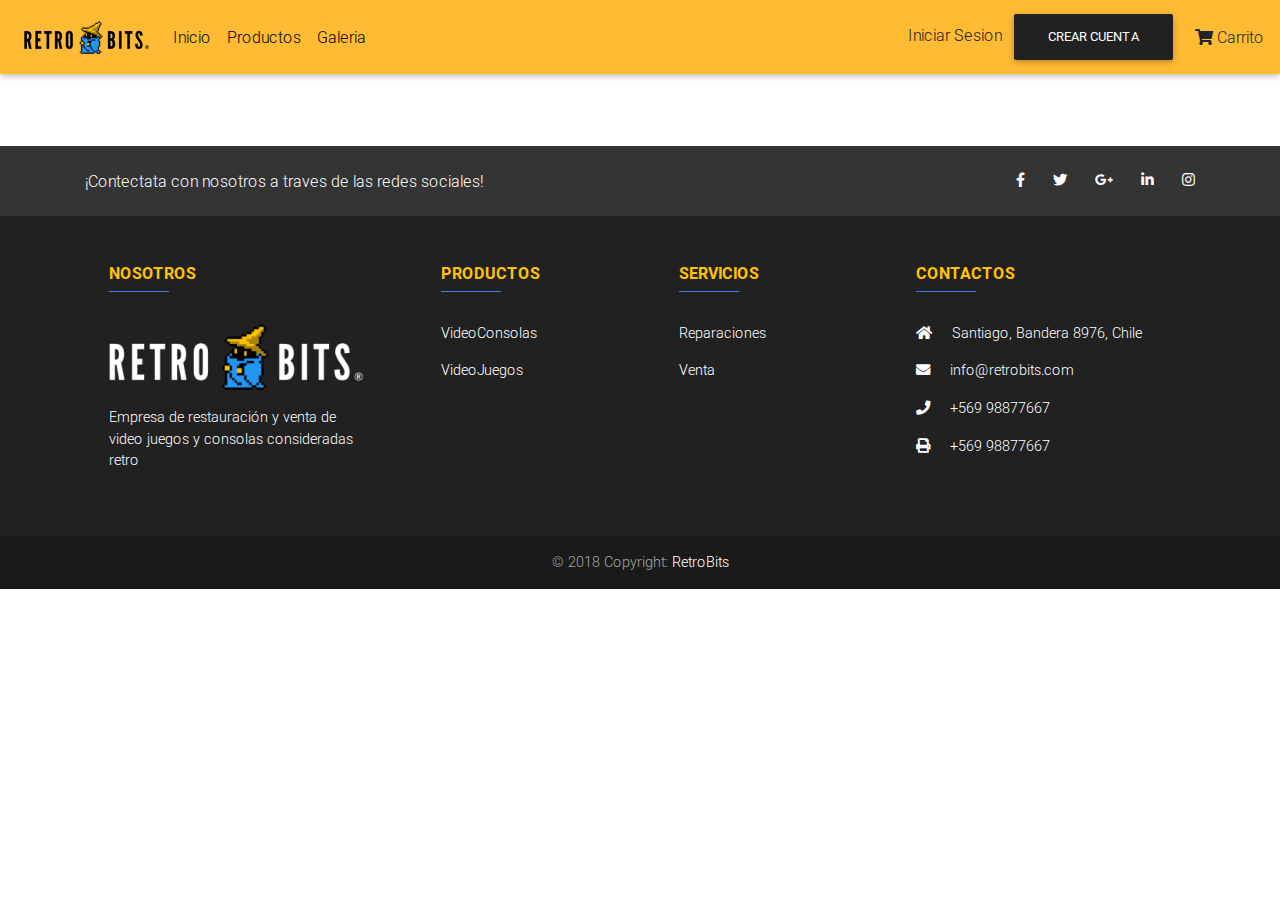
<file: detalleProducto.html>
<!DOCTYPE html>
<html lang="en">

<head>
    <meta charset="utf-8">
    <meta name="viewport" content="width=device-width, initial-scale=1, shrink-to-fit=no">
    <meta http-equiv="x-ua-compatible" content="ie=edge">
    <title>Detalle Nintendo Nes</title>
    <link rel="shortcut icon" href="img/mago.png" />
    <script src="js/push.min.js">
    </script>
    <script src="js/codigo_fuente/servicios/DetalleProductoServicio.js"></script>
    <script src="js/codigo_fuente/servicios/CarritoServicio.js"></script>
    <script type="module" src="js/codigo_fuente/servicios/UsuarioServicio.js"></script>
    <!-- Font Awesome -->
    <link rel="stylesheet" href="https://use.fontawesome.com/releases/v5.8.2/css/all.css">
    <!-- Bootstrap core CSS -->
    <link href="css/bootstrap.min.css" rel="stylesheet">
    <!-- Material Design Bootstrap -->
    <link href="css/mdb.min.css" rel="stylesheet">
    <!-- Your custom styles (optional) -->
    <link href="css/style.css" rel="stylesheet">
</head>
<body>
<div id="modales">
</div>
    <nav class="navbar navbar-expand-lg navbar-light warning-color lighten-5">
        <a class="navbar-brand pl-2" href="index.html"><img src="img/logo.png"></a>
        <button class="navbar-toggler" type="button" data-toggle="collapse" data-target="#basicExampleNav"
            aria-controls="basicExampleNav" aria-expanded="false" aria-label="Toggle navigation">
            <span class="navbar-toggler-icon"></span>
        </button>
        <div class="collapse navbar-collapse" id="basicExampleNav">
        </div>
    </nav>

    <div class="container mt-5 mb-4">
        <div class="row">
            <div class="col-sm-6">
                <div id="carousel-thumb" class="carousel slide carousel-fade carousel-thumbnails" data-ride="carousel">
                    <a class="carousel-control-prev" href="#carousel-thumb" role="button" data-slide="prev">
                        <span class="carousel-control-prev-icon" aria-hidden="true"></span>
                        <span class="sr-only">Previous</span>
                    </a>
                    <a class="carousel-control-next" href="#carousel-thumb" role="button" data-slide="next">
                        <span class="carousel-control-next-icon" aria-hidden="true"></span>
                        <span class="sr-only">Next</span>
                    </a>
                </div>
            </div>
            <div class="col-sm-6" id="detalleProducto">

            </div>
        </div>
    </div>

    <!-- Footer -->
    <footer class="page-footer Fixed-bottom  font-small elegant-color-dark">
        <div style="background-color: #343434;">
            <div class="container">
                <div class="row py-4 d-flex align-items-center">
                    <div class="col-md-6 col-lg-6 text-center text-md-left mb-4 mb-md-0">
                        <h6 class="mb-0">¡Contectata con nosotros a traves de las redes sociales!</h6>
                    </div>
                    <div class="col-md-6 col-lg-6 text-center text-md-right">
                        <a class="fb-ic">
                            <i class="fab fa-facebook-f white-text mr-4"> </i>
                        </a>
                        <a class="tw-ic">
                            <i class="fab fa-twitter white-text mr-4"> </i>
                        </a>
                        <a class="gplus-ic">
                            <i class="fab fa-google-plus-g white-text mr-4"> </i>
                        </a>
                        <a class="li-ic">
                            <i class="fab fa-linkedin-in white-text mr-4"> </i>
                        </a>
                        <a class="ins-ic">
                            <i class="fab fa-instagram white-text"> </i>
                        </a>
                    </div>
                </div>
            </div>
        </div>

        <!-- Footer Links -->
        <div class="container  text-center text-md-left mt-5 mb-4">
            <div class="row mt-3">
                <div class="col-md-3 col-lg-3 col-xl-3 mx-auto mb-4">
                    <h6 class="text-uppercase amber-text font-weight-bold">Nosotros</h6>
                    <hr class="blue accent-2 mb-4 mt-0 d-inline-block mx-auto" style="width: 60px;">
                    <img src="img/logo-white.jpg" class="img w-100 mb-3">
                    <p>Empresa de restauración y venta de video
                        juegos y consolas consideradas retro</p>
                </div>

                <div class="col-md-2 col-lg-2 col-xl-2 mx-auto mb-4">
                    <h6 class="text-uppercase amber-text font-weight-bold">Productos</h6>
                    <hr class="blue accent-2 mb-4 mt-0 d-inline-block mx-auto" style="width: 60px;">
                    <p>
                        <a href="#!">VideoConsolas</a>
                    </p>
                    <p>
                        <a href="#!">VideoJuegos</a>
                    </p>
                </div>

                <div class="col-md-3 col-lg-2 col-xl-2 mx-auto mb-4">
                    <h6 class="text-uppercase amber-text font-weight-bold">Servicios</h6>
                    <hr class="blue accent-2 mb-4 mt-0 d-inline-block mx-auto" style="width: 60px;">
                    <p>
                        <a href="#!">Reparaciones</a>
                    </p>
                    <p>
                        <a href="#!">Venta</a>
                    </p>
                </div>

                <div class="col-md-4 col-lg-4 col-xl-3 mx-auto mb-md-0 mb-4">
                    <h6 class="text-uppercase amber-text font-weight-bold">Contactos</h6>
                    <hr class="blue accent-2 mb-4 mt-0 d-inline-block mx-auto" style="width: 60px;">
                    <p>
                        <i class="fas fa-home mr-3"></i> Santiago, Bandera 8976, Chile</p>
                    <p>
                        <i class="fas fa-envelope mr-3"></i> info@retrobits.com</p>
                    <p>
                        <i class="fas fa-phone mr-3"></i> +569 98877667</p>
                    <p>
                        <i class="fas fa-print mr-3"></i> +569 98877667</p>
                </div>

            </div>
        </div>
        <!-- Footer Links -->

        <!-- Copyright -->
        <div class="footer-copyright text-center py-3">© 2018 Copyright:
            <a href="">RetroBits</a>
        </div>
        <!-- Copyright -->
    </footer>
    <!-- Footer -->


    <!-- SCRIPTS -->
    <!-- JQuery -->
    <script type="text/javascript" src="js/jquery-3.4.1.min.js"></script>
    <!-- Bootstrap tooltips -->
    <script type="text/javascript" src="js/popper.min.js"></script>
    <!-- Bootstrap core JavaScript -->
    <script type="text/javascript" src="js/bootstrap.min.js"></script>
    <!-- MDB core JavaScript -->
    <script type="text/javascript" src="js/mdb.min.js"></script>
</body>

</html>
</file>
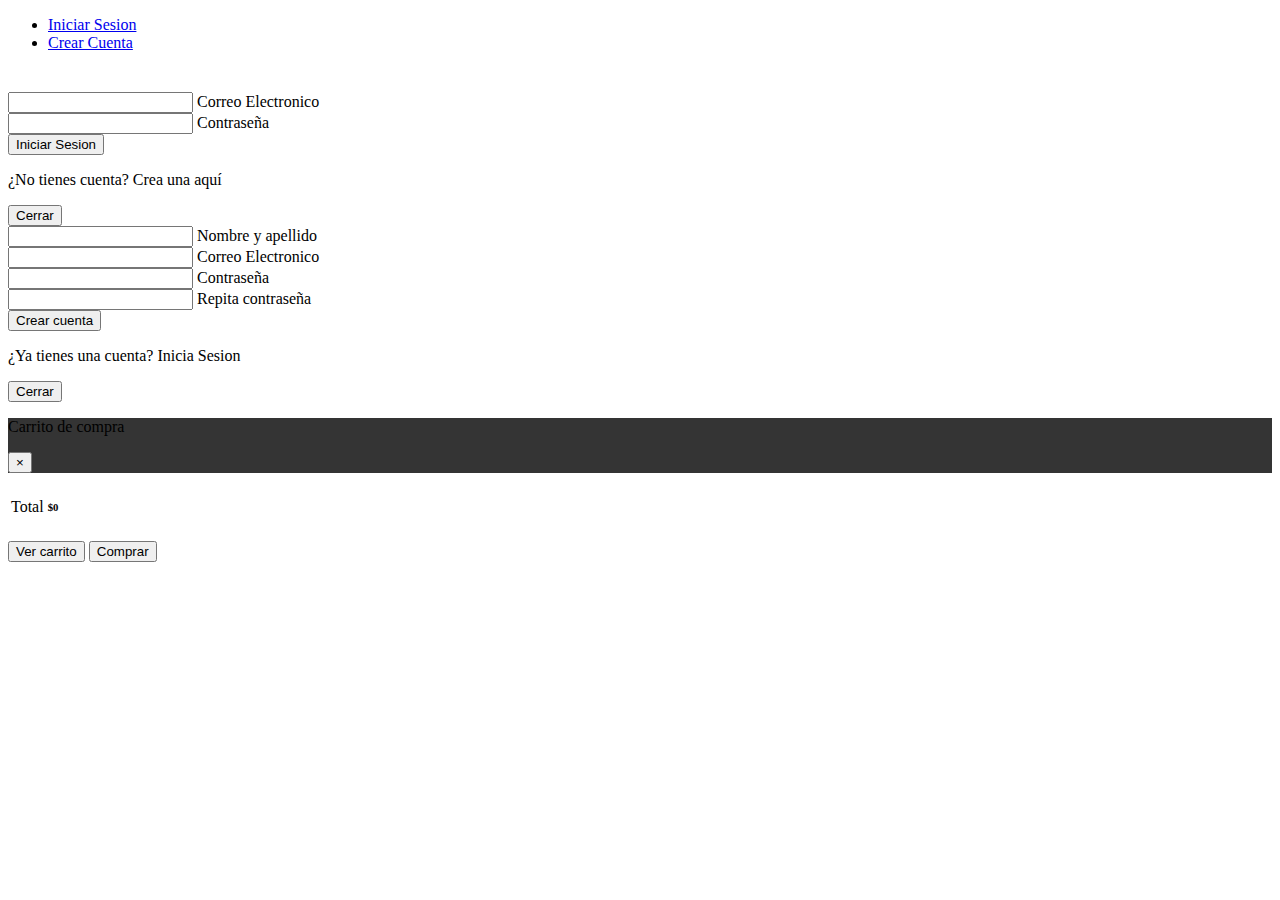
<file: modales.html>
<!DOCTYPE html>
<html lang="en">
<head>
    <meta charset="UTF-8">
    <title>Title</title>
</head>
<body>
<!--Modal: Inicio de Sesion / Formulario de registro-->
<div class="modal fade" id="modalLRForm" tabindex="-1" role="dialog" aria-labelledby="myModalLabel"
     aria-hidden="true">
    <div class="modal-dialog cascading-modal mt-6" role="document">
        <div class="modal-content">

            <!--Modal cascading tabs-->
            <div class="modal-c-tabs">
                <ul class="nav nav-tabs md-tabs tabs-2 warning-color darken-3 text-center p-2"
                    style="height: 60px; border-radius: 5px;" role="tablist">
                    <li class="nav-item">
                        <a class="nav-link" id="iniciarSesionTab" style="border-radius: 5px;" data-toggle="tab" href="#panel7"
                           role="tab"><i class="fas fa-user mr-1"></i>
                            Iniciar Sesion</a>
                    </li>
                    <li class="nav-item">
                        <a class="nav-link" id="crearCuentaTab" data-toggle="tab" style="border-radius: 5px;" href="#panel8"
                           role="tab"><i class="fas fa-user-plus mr-1"></i>
                            Crear Cuenta</a>
                    </li>
                </ul>

                <!-- Tab panels -->
                <div class="tab-content">
                    <!--Panel 7-->
                    <div class="tab-pane fade" id="panel7" role="tabpanel">

                        <!--Body-->
                        <form id="formIniciarSesion">
                            <div class="modal-body mb-1">
                                <div class="md-form form-sm mb-3">
                                    <i class="fas fa-envelope prefix"></i>
                                    <input type="email" id="modalLRInput10" class="form-control form-control-sm validate mb-4">
                                    <label data-error="" data-success="" for="modalLRInput10">Correo
                                        Electronico</label>
                                </div>

                                <div class="md-form form-sm mb-3 mt-0">
                                    <i class="fas fa-lock prefix"></i>
                                    <input type="password" id="modalLRInput11" class="form-control form-control-sm validate">
                                    <label data-error="" data-success="" for="modalLRInput11">Contraseña</label>
                                </div>
                                <div class="text-center mt-2">
                                    <button id="btnIniciarSesionUsuario" type="button" class="btn btn-dark">Iniciar Sesion<i
                                            class="fas fa-sign-in ml-1"></i></button>
                                </div>
                            </div>
                        </form>
                        <!--Footer-->
                        <div class="modal-footer">
                            <div class="row">
                                <div class="col-sm-6 text-center">
                                    <div class="options text-center text-md-right mt-1">
                                        <p>¿No tienes cuenta? <a id="creaCuentaHref" class="orange-text">Crea una aquí</a></p>
                                    </div>

                                </div>
                                <div class="col-sm-6 text-center">
                                    <button type="button" class="btn btn-outline-dark waves-effect ml-auto" data-dismiss="modal">Cerrar
                                    </button>
                                </div>
                            </div>
                        </div>

                    </div>
                    <!--/.Panel 7-->

                    <!--Panel 8-->
                    <div class="tab-pane fade" id="panel8" role="tabpanel">

                        <!--Body-->
                        <form class="needs-validation" id="formRegistro" novalidate>
                            <div class="modal-body">
                                <div class="md-form form-sm mb-3">
                                    <i class="fas fa-user prefix"></i>
                                    <input type="text" id="modalLRInput12" required class="form-control  form-control-sm validate mb-4">
                                    <label data-error="" data-success="" for="modalLRInput12">Nombre y
                                        apellido</label>
                                </div>

                                <div class="md-form form-sm mb-3">
                                    <i class="fas fa-envelope prefix"></i>
                                    <input type="email" id="modalLRInput13" required
                                           class="form-control form-control-sm validate  mb-4">
                                    <label data-error="" data-success="" for="modalLRInput13">Correo
                                        Electronico</label>
                                </div>

                                <div class="md-form form-sm mb-3">
                                    <i class="fas fa-lock prefix"></i>
                                    <input type="password" id="modalLRInput14" class="form-control form-control-sm validate  mb-4">
                                    <label data-error="" data-success="" for="modalLRInput14">Contraseña</label>
                                </div>

                                <div class="md-form form-sm mb-3">
                                    <i class="fas fa-lock prefix"></i>
                                    <input type="password" id="modalLRInput15" class="form-control form-control-sm validate  mb-4">
                                    <label data-error="" data-success="" for="modalLRInput15">Repita
                                        contraseña</label>
                                </div>

                                <div class="text-center form-sm mt-2">
                                    <button type="submit" class="btn btn-dark">Crear cuenta<i class="fas fa-sign-in ml-1"></i>
                                    </button>
                                </div>
                            </div>
                        </form>
                        <!--Footer-->
                        <div class="modal-footer">
                            <div class="row">
                                <div class="col-sm-6 text-center">
                                    <div class="options">
                                        <p class="pt-1">¿Ya tienes una cuenta? <a id="iniciaSesionHref" class="orange-text">Inicia
                                            Sesion</a>
                                        </p>
                                    </div>

                                </div>
                                <div class="col-sm-6 text-center">
                                    <button type="button" class="btn btn-outline-dark waves-effect ml-auto" data-dismiss="modal">Cerrar
                                    </button>
                                </div>
                            </div>
                        </div>
                    </div>
                    <!--/.Panel 8-->
                </div>

            </div>
        </div>
        <!--/.Content-->
    </div>
</div>
<!-- Modal: modalPoll -->
<div class="modal fade right" id="modalPoll-1" tabindex="-1" role="dialog" aria-labelledby="exampleModalLabel"
     aria-hidden="true" data-backdrop="false">
    <div class="modal-dialog modal-full-height modal-right modal-notify modal-warning" role="document">
        <div class="modal-content">
            <!--Header-->
            <div class="modal-header" style="background-color: #343434;">
                <p class="heading lead"><i class="fas fa-shopping-cart fa-1x mr-2"></i>Carrito de compra</p>

                <button type="button" class="close" data-dismiss="modal" aria-label="Close">
                    <span aria-hidden="true" class="white-text">×</span>
                </button>
            </div>

            <!--Body-->
            <div class="modal-body" id="modalCarrito">
                <!--<div class="row">
                    <div class="col-4">
                        <img src="img/nintendones.png" class="w-100 img-thumbnail">
                    </div>
                    <div class="col-8">
                        <p class="mb-0">Nintendo Nes</p>
                        <p class="light-blue-text mb-0">
                            <strong>$ 25.000</strong>
                        </p>
                        <p class="mb-0">Cantidad: 1</p>
                        <a class="mb-0"><small><i class="far fa-trash-alt fa-1x text-dark"></i> Eliminar</small></a>
                    </div>
                </div>-->
               <!-- <hr class="mt-4 mb-4">-->
            </div>
            <div class="modal-footer grey lighten-2">
                <table class="table mb-0 table-borderless">
                    <tr>
                        <td class="py-0">Total</td>
                        <td class="text-right py-0">
                            <h6 id="totalProductos" class="h6 mb-0">$0</h6>
                        </td>
                    </tr>
                </table>


            </div>
            <!--Footer-->
            <div class="modal-footer p-0">
                <div class="btn-group w-100" role="group" aria-label="Basic example">
                    <button type="button" id="btnVerCarrito" class="btn btn-warning text-dark" onclick="window.location='carrito.html';">Ver carrito</button>
                    <button type="button"  id="btnComprar"class="btn btn-dark" onclick="window.location='detallePago.html';">Comprar <i class="fa fa-truck ml-1"></i></button>
                </div>
            </div>
        </div>
    </div>
</div>
<!-- Modal: modalPoll -->
</body>
</html>
</file>
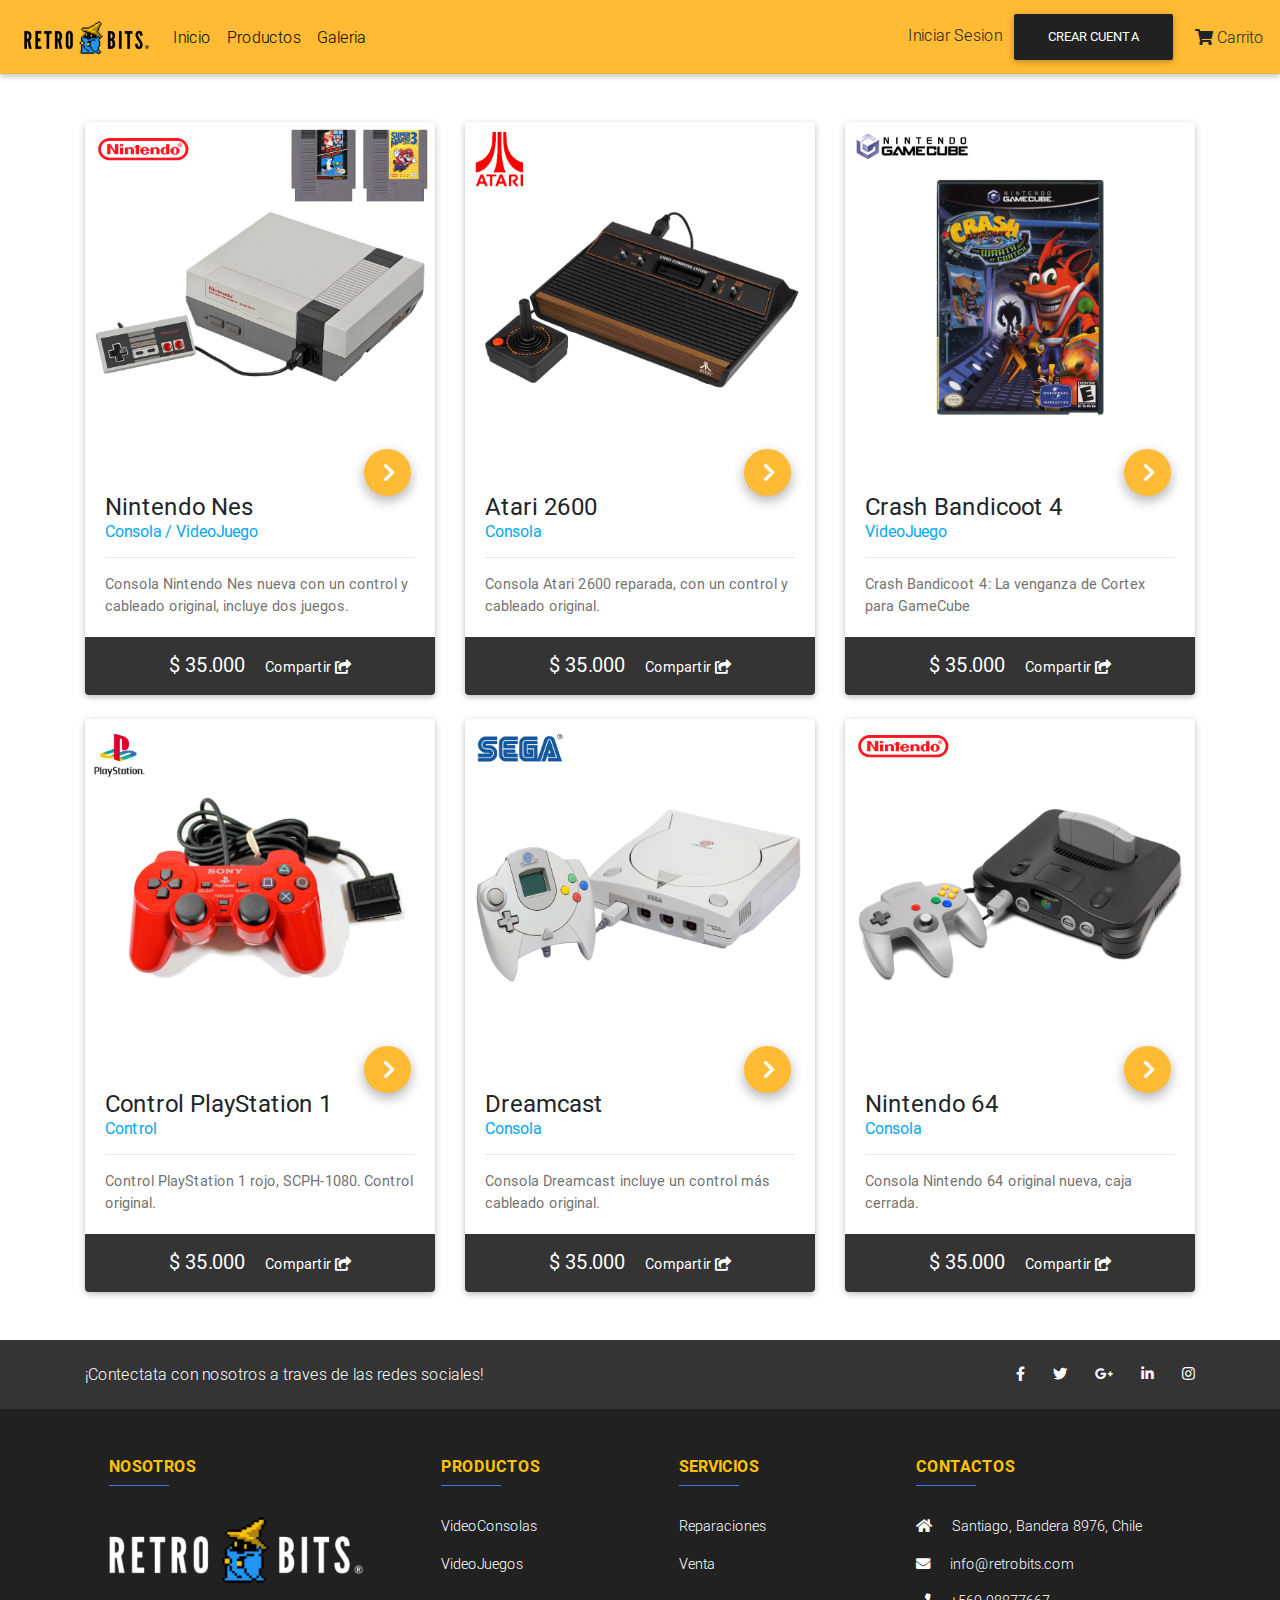
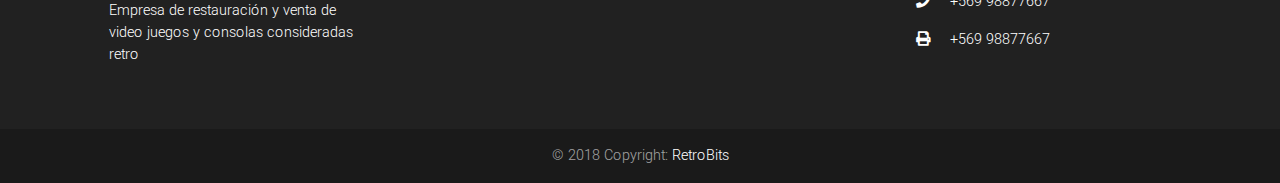
<file: productos.html>
<!DOCTYPE html>
<html lang="en">

<head>
    <meta charset="utf-8">
    <meta name="viewport" content="width=device-width, initial-scale=1, shrink-to-fit=no">
    <meta http-equiv="x-ua-compatible" content="ie=edge">
    <title>Detalle Nintendo Nes</title>
    <script src="js/push.min.js">
    </script>
    <script type="module" src="js/codigo_fuente/servicios/UsuarioServicio.js">
    </script>
    <script type="module" src="js/codigo_fuente/servicios/ProductoServicio.js">
    </script>
    <link rel="shortcut icon" href="img/mago.png"/>
    <!-- Font Awesome -->
    <link rel="stylesheet" href="https://use.fontawesome.com/releases/v5.8.2/css/all.css">
    <!-- Bootstrap core CSS -->
    <link href="css/bootstrap.min.css" rel="stylesheet">
    <!-- Material Design Bootstrap -->
    <link href="css/mdb.min.css" rel="stylesheet">
    <!-- Your custom styles (optional) -->
    <link href="css/style.css" rel="stylesheet">
</head>
<body>
<div id="modales"></div>
<nav class="navbar navbar-expand-lg navbar-light warning-color lighten-5">
    <a class="navbar-brand pl-2" href="index.html"><img src="img/logo.png"></a>
    <button class="navbar-toggler" type="button" data-toggle="collapse" data-target="#basicExampleNav"
            aria-controls="basicExampleNav" aria-expanded="false" aria-label="Toggle navigation">
        <span class="navbar-toggler-icon"></span>
    </button>
    <div class="collapse navbar-collapse" id="basicExampleNav">
    </div>
</nav>
<div class="container mt-5 mb-5">
    <div class="card-deck mb-4">
        <!-- Card -->
        <div class="card">
            <div class="view overlay">
                <img class="card-img-top" src="img/nintendones.png" alt="Card image cap">
                <a>
                    <div class="mask rgba-white-slight"></div>
                </a>
            </div>
            <a class="btn-floating btn-action ml-auto mr-4 warning-color lighten-3" name="detalleHref"><i
                    class="fas fa-chevron-right pl-1"></i>
                <input type="hidden" value="1">
            </a>
            <div class="card-body">
                <h4 class="card-title mb-0">Nintendo Nes</h4>
                <h6 class="light-blue-text mb-0">Consola / VideoJuego</h6>
                <hr>
                <p class="card-text">Consola Nintendo Nes nueva con un control y cableado original, incluye dos
                    juegos.</p>
            </div>
            <!-- Card footer -->
            <div class="rounded-bottom lighten-3 text-center pt-3" style="background-color: #343434;">
                <ul class="list-unstyled list-inline font-small">
                    <li class="list-inline-item pr-2 white-text">
                        <h5 class="mb-0"><strong>$ 35.000</strong></h5>
                    </li>
                    <li class="list-inline-item"><a href="#" class="white-text">Compartir <i
                            class="fas fa-share-square"></i></a></li>
                </ul>
            </div>

        </div>
        <!-- Card -->


        <!-- Card -->
        <div class="card">
            <div class="view overlay">
                <img class="card-img-top" src="img/atari2600.png" alt="Card image cap">
                <a>
                    <div class="mask rgba-white-slight"></div>
                </a>
            </div>
            <a class="btn-floating btn-action ml-auto mr-4 warning-color lighten-3" name="detalleHref"><i
                    class="fas fa-chevron-right pl-1"></i>
                <input type="hidden" value="2">
            </a>
            <div class="card-body">
                <h4 class="card-title mb-0">Atari 2600</h4>
                <h6 class="light-blue-text mb-0">Consola</h6>
                <hr>
                <p class="card-text">Consola Atari 2600 reparada, con un control y cableado original.</p>
            </div>
            <!-- Card footer -->
            <div class="rounded-bottom lighten-3 text-center pt-3" style="background-color: #343434;">
                <ul class="list-unstyled list-inline font-small">
                    <li class="list-inline-item pr-2 white-text">
                        <h5 class="mb-0"><strong>$ 35.000</strong></h5>
                    </li>
                    <li class="list-inline-item"><a href="#" class="white-text">Compartir <i
                            class="fas fa-share-square"></i></a></li>
                </ul>
            </div>

        </div>
        <!-- Card -->

        <!-- Card -->
        <div class="card">
            <div class="view overlay">
                <img class="card-img-top" src="img/crash.png" alt="Card image cap">
                <a>
                    <div class="mask rgba-white-slight"></div>
                </a>
            </div>
            <a class="btn-floating btn-action ml-auto mr-4 warning-color lighten-3" name="detalleHref"><i
                    class="fas fa-chevron-right pl-1"></i>
                <input type="hidden" value="3">
            </a>
            <div class="card-body">
                <h4 class="card-title mb-0">Crash Bandicoot 4</h4>
                <h6 class="light-blue-text mb-0">VideoJuego</h6>
                <hr>
                <p class="card-text">Crash Bandicoot 4: La venganza de Cortex para GameCube</p>
            </div>
            <!-- Card footer -->
            <div class="rounded-bottom lighten-3 text-center pt-3" style="background-color: #343434;">
                <ul class="list-unstyled list-inline font-small">
                    <li class="list-inline-item pr-2 white-text">
                        <h5 class="mb-0"><strong>$ 35.000</strong></h5>
                    </li>
                    <li class="list-inline-item"><a href="#" class="white-text">Compartir <i
                            class="fas fa-share-square"></i></a></li>
                </ul>
            </div>

        </div>
        <!-- Card -->
    </div>

    <div class="card-deck">
        <!-- Card -->
        <div class="card">
            <div class="view overlay">
                <img class="card-img-top" src="img/controller.png" alt="Card image cap">
                <a>
                    <div class="mask rgba-white-slight"></div>
                </a>
            </div>
            <a class="btn-floating btn-action ml-auto mr-4 warning-color lighten-3" name="detalleHref"><i
                    class="fas fa-chevron-right pl-1"></i>
                <input type="hidden" value="4">
            </a>
            <div class="card-body">
                <h4 class="card-title mb-0">Control PlayStation 1</h4>
                <h6 class="light-blue-text mb-0">Control</h6>
                <hr>
                <p class="card-text">Control PlayStation 1 rojo, SCPH-1080. Control original.</p>
            </div>
            <!-- Card footer -->
            <div class="rounded-bottom lighten-3 text-center pt-3" style="background-color: #343434;">
                <ul class="list-unstyled list-inline font-small">
                    <li class="list-inline-item pr-2 white-text">
                        <h5 class="mb-0"><strong>$ 35.000</strong></h5>
                    </li>
                    <li class="list-inline-item"><a href="#" class="white-text">Compartir <i
                            class="fas fa-share-square"></i></a></li>
                </ul>
            </div>

        </div>
        <!-- Card -->

        <!-- Card -->
        <div class="card">
            <div class="view overlay">
                <img class="card-img-top" src="img/dreamcast.png" alt="Card image cap">
                <a>
                    <div class="mask rgba-white-slight"></div>
                </a>
            </div>
            <a class="btn-floating btn-action ml-auto mr-4 warning-color lighten-3" name="detalleHref"><i
                    class="fas fa-chevron-right pl-1"></i>
                <input type="hidden" value="5">
            </a>
            <div class="card-body">
                <h4 class="card-title mb-0">Dreamcast</h4>
                <h6 class="light-blue-text mb-0">Consola</h6>
                <hr>
                <p class="card-text">
                    Consola Dreamcast incluye un control más cableado original.
                </p>
            </div>
            <!-- Card footer -->
            <div class="rounded-bottom lighten-3 text-center pt-3" style="background-color: #343434;">
                <ul class="list-unstyled list-inline font-small">
                    <li class="list-inline-item pr-2 white-text">
                        <h5 class="mb-0"><strong>$ 35.000</strong></h5>
                    </li>
                    <li class="list-inline-item"><a href="#" class="white-text">Compartir <i
                            class="fas fa-share-square"></i></a></li>
                </ul>
            </div>

        </div>
        <!-- Card -->

        <!-- Card -->
        <div class="card">
            <div class="view overlay">
                <img class="card-img-top" src="img/nintendo64.png" alt="Card image cap">
                <a>
                    <div class="mask rgba-white-slight"></div>
                </a>
            </div>
            <a class="btn-floating btn-action ml-auto mr-4 warning-color lighten-3" name="detalleHref"><i
                    class="fas fa-chevron-right pl-1"></i>
                <input type="hidden" value="6">
            </a>
            <div class="card-body">
                <h4 class="card-title mb-0">Nintendo 64</h4>
                <h6 class="light-blue-text mb-0">Consola</h6>
                <hr>
                <p class="card-text">Consola Nintendo 64 original nueva, caja cerrada.</p>
            </div>
            <!-- Card footer -->
            <div class="rounded-bottom lighten-3 text-center pt-3" style="background-color: #343434;">
                <ul class="list-unstyled list-inline font-small">
                    <li class="list-inline-item pr-2 white-text">
                        <h5 class="mb-0"><strong>$ 35.000</strong></h5>
                    </li>
                    <li class="list-inline-item"><a href="#" class="white-text">Compartir <i
                            class="fas fa-share-square"></i></a></li>
                </ul>
            </div>
        </div>
        <!-- Card -->
    </div>
</div>


<!-- Footer -->
<footer class="page-footer Fixed-bottom  font-small elegant-color-dark">
    <div style="background-color: #343434;">
        <div class="container">
            <div class="row py-4 d-flex align-items-center">
                <div class="col-md-6 col-lg-6 text-center text-md-left mb-4 mb-md-0">
                    <h6 class="mb-0">¡Contectata con nosotros a traves de las redes sociales!</h6>
                </div>
                <div class="col-md-6 col-lg-6 text-center text-md-right">
                    <a class="fb-ic">
                        <i class="fab fa-facebook-f white-text mr-4"> </i>
                    </a>
                    <a class="tw-ic">
                        <i class="fab fa-twitter white-text mr-4"> </i>
                    </a>
                    <a class="gplus-ic">
                        <i class="fab fa-google-plus-g white-text mr-4"> </i>
                    </a>
                    <a class="li-ic">
                        <i class="fab fa-linkedin-in white-text mr-4"> </i>
                    </a>
                    <a class="ins-ic">
                        <i class="fab fa-instagram white-text"> </i>
                    </a>
                </div>
            </div>
        </div>
    </div>

    <!-- Footer Links -->
    <div class="container  text-center text-md-left mt-5 mb-4">
        <div class="row mt-3">
            <div class="col-md-3 col-lg-3 col-xl-3 mx-auto mb-4">
                <h6 class="text-uppercase amber-text font-weight-bold">Nosotros</h6>
                <hr class="blue accent-2 mb-4 mt-0 d-inline-block mx-auto" style="width: 60px;">
                <img src="img/logo-white.jpg" class="img w-100 mb-3">
                <p>Empresa de restauración y venta de video
                    juegos y consolas consideradas retro</p>
            </div>

            <div class="col-md-2 col-lg-2 col-xl-2 mx-auto mb-4">
                <h6 class="text-uppercase amber-text font-weight-bold">Productos</h6>
                <hr class="blue accent-2 mb-4 mt-0 d-inline-block mx-auto" style="width: 60px;">
                <p>
                    <a href="#!">VideoConsolas</a>
                </p>
                <p>
                    <a href="#!">VideoJuegos</a>
                </p>
            </div>

            <div class="col-md-3 col-lg-2 col-xl-2 mx-auto mb-4">
                <h6 class="text-uppercase amber-text font-weight-bold">Servicios</h6>
                <hr class="blue accent-2 mb-4 mt-0 d-inline-block mx-auto" style="width: 60px;">
                <p>
                    <a href="#!">Reparaciones</a>
                </p>
                <p>
                    <a href="#!">Venta</a>
                </p>
            </div>

            <div class="col-md-4 col-lg-4 col-xl-3 mx-auto mb-md-0 mb-4">
                <h6 class="text-uppercase amber-text font-weight-bold">Contactos</h6>
                <hr class="blue accent-2 mb-4 mt-0 d-inline-block mx-auto" style="width: 60px;">
                <p>
                    <i class="fas fa-home mr-3"></i> Santiago, Bandera 8976, Chile</p>
                <p>
                    <i class="fas fa-envelope mr-3"></i> info@retrobits.com</p>
                <p>
                    <i class="fas fa-phone mr-3"></i> +569 98877667</p>
                <p>
                    <i class="fas fa-print mr-3"></i> +569 98877667</p>
            </div>

        </div>
    </div>
    <!-- Footer Links -->

    <!-- Copyright -->
    <div class="footer-copyright text-center py-3">© 2018 Copyright:
        <a href="">RetroBits</a>
    </div>
    <!-- Copyright -->
</footer>
<!-- Footer -->


<!-- SCRIPTS -->
<!-- JQuery -->
<script type="text/javascript" src="js/jquery-3.4.1.min.js"></script>
<!-- Bootstrap tooltips -->
<script type="text/javascript" src="js/popper.min.js"></script>
<!-- Bootstrap core JavaScript -->
<script type="text/javascript" src="js/bootstrap.min.js"></script>
<!-- MDB core JavaScript -->
<script type="text/javascript" src="js/mdb.min.js"></script>
</body>

</html>
</file>
<file: css/style.css>
.main-text
{
    position: absolute;
    top: 50px;
    width: 96.66666666666666%;
    color: #FFF;
}
.btn-min-block
{
    min-width: 170px;
    line-height: 26px;
}
.btn-clear
{
    color: #FFF;
    background-color: transparent;
    border-color: #FFF;
    margin-right: 15px;
}
.btn-clear:hover
{
    color: #000;
    background-color: #FFF;
}
.negro{
    background: #000;
}

.nav-tabs .nav-item .nav-link.active{
    background-color: rgba(255,255,255,0.2);
    border-color: transparent;
    color: black;
}

.nav-tabs .nav-item .nav-link{
    color: rgba(0,0,0,0.5);
}

.nav-tabs .nav-item .nav-link:hover{
    border-color: transparent;
}

.md-form .fas.active {
    color: #ffc107;
}

.md-form input[type="email"]:focus:not([readonly]), .md-form input[type="password"]:focus:not([readonly]), .md-form input[type="text"]:focus:not([readonly]){
    box-shadow: 0 1px 0 0 #ffc107;
    border-bottom: 1px solid #ffc107;
}

.md-form input[type="email"]:focus:not([readonly]) +label, .md-form input[type="password"]:focus:not([readonly])+label, .md-form input[type="text"]:focus:not([readonly])+label{
    color: #cc9900;
}

.mt-6{
    margin-top: 5rem !important;
}

.p-6{
    padding: 6px 6px 6px 6px !important;
    height: 40px;
}

.card .btn-action {
    margin-top: -1.44rem;
    margin-bottom: -1.44rem;
}

a.waves-effect, a.waves-light {
    display: inline-block;
}

.btn-floating {
    position: relative;
    z-index: 1;
    display: inline-block;
    padding: 0;
    margin: 10px;
    overflow: hidden;
    vertical-align: middle;
    cursor: pointer;
    border-radius: 50%;
    -webkit-box-shadow: 0 5px 11px 0 rgba(0,0,0,0.18),0 4px 15px 0 rgba(0,0,0,0.15);
    box-shadow: 0 5px 11px 0 
rgba(0,0,0,0.18),0 4px 15px 0
    rgba(0,0,0,0.15);
    -webkit-transition: all 0.2s ease-in-out;
    transition: all 0.2s ease-in-out;
    width: 47px;
    height: 47px;
}

.waves-effect {
    position: relative;
    overflow: hidden;
    cursor: pointer;
    -webkit-user-select: none;
    -moz-user-select: none;
    -ms-user-select: none;
    user-select: none;
    -webkit-tap-highlight-color: transparent;
}

.btn-floating i {
    display: inline-block;
    width: inherit;
    color: 
    #fff;
    text-align: center;
}

.btn-floating i {
    font-size: 1.25rem;
    line-height: 47px;
}

.carousel-inner {
    position: relative;
    width: 100%;
    overflow: hidden;
}

.carousel-thumbnails .carousel-indicators {
    position: static;
    left: initial;
    width: initial;
    margin-right: initial;
    margin-left: initial;
    overflow-x: auto;
    white-space: nowrap;
}

.carousel-indicators {
    position: absolute;
    right: 0;
    bottom: 0;
    left: 0;
    z-index: 15;
    display: -ms-flexbox;
    display: flex;
    -ms-flex-pack: center;
    justify-content: center;
    padding-left: 0;
    margin-right: 15%;
    margin-left: 15%;
    list-style: none;
}

ol, ul, dl {
    margin-top: 0;
    margin-bottom: 1rem;
}

.carousel-thumbnails .carousel-indicators > li {
    width: initial !important;
    height: initial !important;
    text-indent: initial;
}

.carousel .carousel-indicators li {
    width: .625rem;
    height: .625rem;
    cursor: pointer;
    border-radius: 50%;
}

.carousel-indicators li {
    box-sizing: content-box;
    -ms-flex: 0 1 auto;
    flex: 0 1 auto;
    width: 30px;
    height: 3px;
    margin-right: 3px;
    margin-left: 3px;
    text-indent: -999px;
    cursor: pointer;
    background-color: #fff;
    background-clip: padding-box;
    border-top: 10px solid
    transparent;
    border-bottom: 10px solid
    transparent;
    opacity: .5;
    transition: opacity 0.6s ease;
}

img {
    vertical-align: middle;
    border-style: none;
}

.carousel-indicators .active {
    opacity: 1;
}

.carousel-inner {
    position: relative;
    width: 100%;
    overflow: hidden;
}

.carousel-thumbnails .carousel-indicators {
    white-space: nowrap;
}

.carousel-indicators {
    list-style: none;
}

.list-group-item{
    border: none !important;
}
</file>
